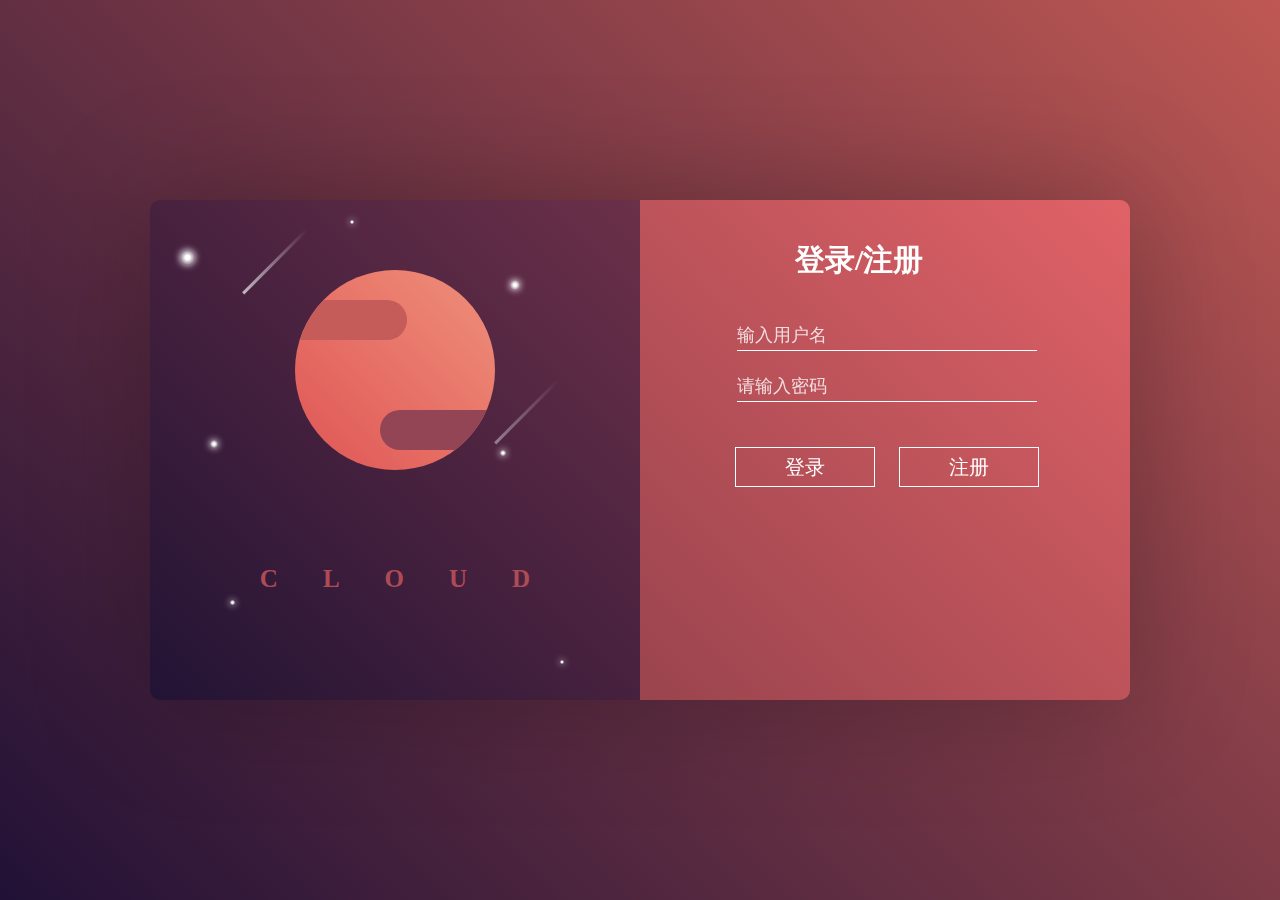
<file: src/main/resources/static/index.html>
<!DOCTYPE html>
<html lang="en">

<head>
    <meta charset="UTF-8">
    <link href="#" rel="icon" type="image/x-icon">
    <link href="css/index.css" rel="styleSheet" type="text/css">
    <meta name="viewport" content="width=device-width, initial-scale=1.0">
    <script src="js/jquery.js"></script>
    <script src="js/index.js" type="text/javascript" charset="utf-8"></script>
    <title>账号登录/注册</title>
</head>

<body>
    <div id="bg">
        <div id="hint">
            <!-- 提示框 -->
            <p>登录失败</p>
        </div>
        <div id="login_wrap">
            <div id="login">
                <!-- 登录注册切换动画 -->
                <div id="status">
                    <i style="top: 0px;">登录/注册</i>
                    <i style="top: 35px;">注册</i>
                </div>
                <span>
						<form action="post">
							<p class="form"><input id="username" type="text" placeholder="输入用户名"></p>
							<p class="form"><input id="password" type="password" placeholder="请输入密码"></p>
							<input class="btn" style="margin-right: 20px;" onclick="login()" type="button" value="登录">
							<input class="btn" id="btn" onclick="signin()" type="button" value="注册">
						</form>
					</span>
            </div>

            <div id="login_img">
                <!-- 图片绘制框 -->
                <span class="circle">
						<span></span>
                <span></span>
                </span>
                <span class="star">
						<span></span>
                <span></span>
                <span></span>
                <span></span>
                <span></span>
                <span></span>
                <span></span>
                <span></span>
                </span>
                <span class="fly_star">
						<span></span>
                <span></span>
                </span>
                <p id="title"><i>C</i><i>L</i><i>O</i><i>U</i><i>D</i></p>
            </div>
        </div>
    </div>
</body>

</html>
</file>
<file: src/main/resources/static/css/index.css>
* {
    margin: 0;
    padding: 0;
}

html,
body {
    height: 100%;
}

input:focus {
    outline: none;
}

.form input {
    width: 300px;
    height: 30px;
    font-size: 18px;
    background: none;
    border: none;
    border-bottom: 1px solid #fff;
    color: #fff;
    margin-bottom: 20px;
}

.form input::placeholder {
    color: rgba(255, 255, 255, 0.8);
    font-size: 18px;
    font-family: "neo";
}

.confirm {
    height: 0;
    overflow: hidden;
    transition: .25s;
}

.btn {
    width: 140px;
    height: 40px;
    border: 1px solid #fff;
    background: none;
    font-size: 20px;
    color: #fff;
    cursor: pointer;
    margin-top: 25px;
    font-family: "neo";
    transition: .25s;
}

.btn:hover {
    background: rgba(255, 255, 255, .25);
}

#login_wrap {
    width: 980px;
    min-height: 500px;
    border-radius: 10px;
    font-family: "neo";
    overflow: hidden;
    box-shadow: 0px 0px 120px rgba(0, 0, 0, 0.25);
    position: fixed;
    top: 50%;
    right: 50%;
    margin-top: -250px;
    margin-right: -490px;
}

#login {
    width: 50%;
    height: 100%;
    min-height: 500px;
    background: linear-gradient(45deg, #9a444e, #e06267);
    position: relative;
    float: right;
}

#login #status {
    width: 180px;
    height: 35px;
    margin: 40px auto;
    color: #fff;
    font-size: 30px;
    font-weight: 600;
    position: relative;
    overflow: hidden;
}

#login #status i {
    font-style: normal;
    position: absolute;
    transition: .5s
}

#login span {
    text-align: center;
    position: absolute;
    left: 50%;
    margin-left: -150px;
    top: 52%;
    margin-top: -140px;
}

#login span a {
    text-decoration: none;
    color: #fff;
    display: block;
    margin-top: 80px;
    font-size: 18px;
}

#bg {
    background: linear-gradient(45deg, #211136, #bf5853);
    height: 100%;
}


/*绘图*/

#login_img {
    width: 50%;
    min-height: 500px;
    background: linear-gradient(45deg, #221334, #6c3049);
    float: left;
    position: relative;
}

#login_img span {
    position: absolute;
    display: block;
}

#login_img .circle {
    width: 200px;
    height: 200px;
    border-radius: 50%;
    background: linear-gradient(45deg, #df5555, #ef907a);
    top: 70px;
    left: 50%;
    margin-left: -100px;
    overflow: hidden;
}

#login_img .circle span {
    width: 150px;
    height: 40px;
    border-radius: 50px;
    position: absolute;
}

#login_img .circle span:nth-child(1) {
    top: 30px;
    left: -38px;
    background: #c55c59;
}

#login_img .circle span:nth-child(2) {
    bottom: 20px;
    right: -35px;
    background: #934555;
}

#login_img .star span {
    background: radial-gradient(#fff 10%, #fff 20%, rgba(72, 34, 64, 0));
    border-radius: 50%;
    box-shadow: 0 0 7px #fff;
}

#login_img .star span:nth-child(1) {
    width: 15px;
    height: 15px;
    top: 50px;
    left: 30px;
}

#login_img .star span:nth-child(2) {
    width: 10px;
    height: 10px;
    left: 360px;
    top: 80px;
}

#login_img .star span:nth-child(3) {
    width: 5px;
    height: 5px;
    top: 400px;
    left: 80px;
}

#login_img .star span:nth-child(4) {
    width: 8px;
    height: 8px;
    top: 240px;
    left: 60px;
}

#login_img .star span:nth-child(5) {
    width: 4px;
    height: 4px;
    top: 20px;
    left: 200px;
}

#login_img .star span:nth-child(6) {
    width: 4px;
    height: 4px;
    top: 460px;
    left: 410px;
}

#login_img .star span:nth-child(7) {
    width: 6px;
    height: 6px;
    top: 250px;
    left: 350px;
}

#login_img .fly_star span {
    width: 90px;
    height: 3px;
    background: -webkit-linear-gradient(left, rgba(255, 255, 255, 0.67), rgba(255, 255, 255, 0));
    background: -o-linear-gradient(left, rgba(255, 255, 255, 0.67), rgba(255, 255, 255, 0));
    background: linear-gradient(to right, rgba(255, 255, 255, 0.67), rgba(255, 255, 255, 0));
    transform: rotate(-45deg);
}

#login_img .fly_star span:nth-child(1) {
    top: 60px;
    left: 80px;
}

#login_img .fly_star span:nth-child(2) {
    top: 210px;
    left: 332px;
    opacity: 0.6;
}

#login_img p {
    text-align: center;
    color: #af4b55;
    font-weight: 600;
    margin-top: 365px;
    font-size: 25px;
}

#login_img p i {
    font-style: normal;
    margin-right: 45px;
}

#login_img p i:nth-last-child(1) {
    margin-right: 0;
}


/*提示*/

#hint {
    width: 100%;
    line-height: 70px;
    background: linear-gradient(-90deg, #9b494d, #bf5853);
    text-align: center;
    font-size: 25px;
    color: #fff;
    box-shadow: 0 0 20px #733544;
    display: none;
    opacity: 0;
    transition: .5s;
    position: absolute;
    top: 0;
    z-index: 999;
}


/* 响应式 */

@media screen and (max-width:1000px) {
    #login_img {
        display: none;
    }
    #login_wrap {
        width: 490px;
        margin-right: -245px;
    }
    #login {
        width: 100%;
    }
}

@media screen and (max-width:560px) {
    #login_wrap {
        width: 330px;
        margin-right: -165px;
    }
    #login span {
        margin-left: -125px;
    }
    .form input {
        width: 250px;
    }
    .btn {
        width: 113px;
    }
}

@media screen and (max-width:345px) {
    #login_wrap {
        width: 290px;
        margin-right: -145px;
    }
}
</file>
